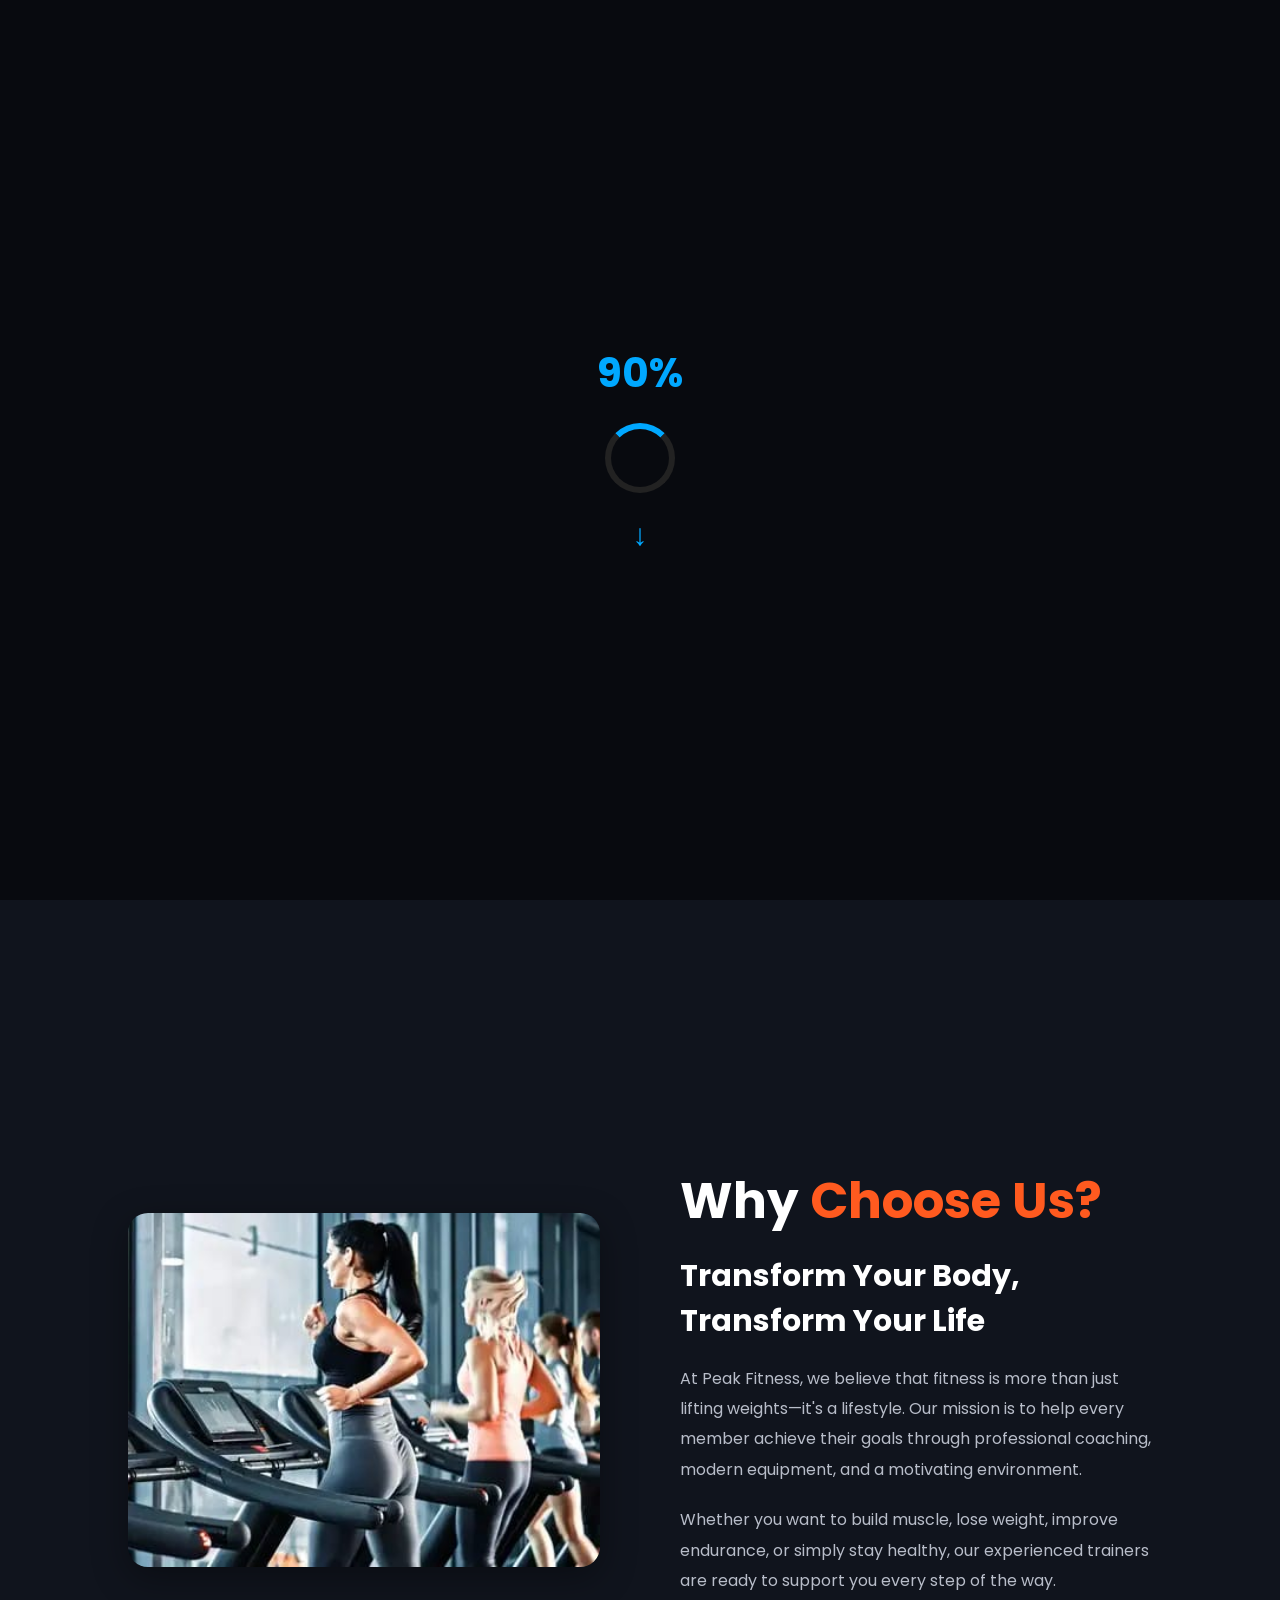
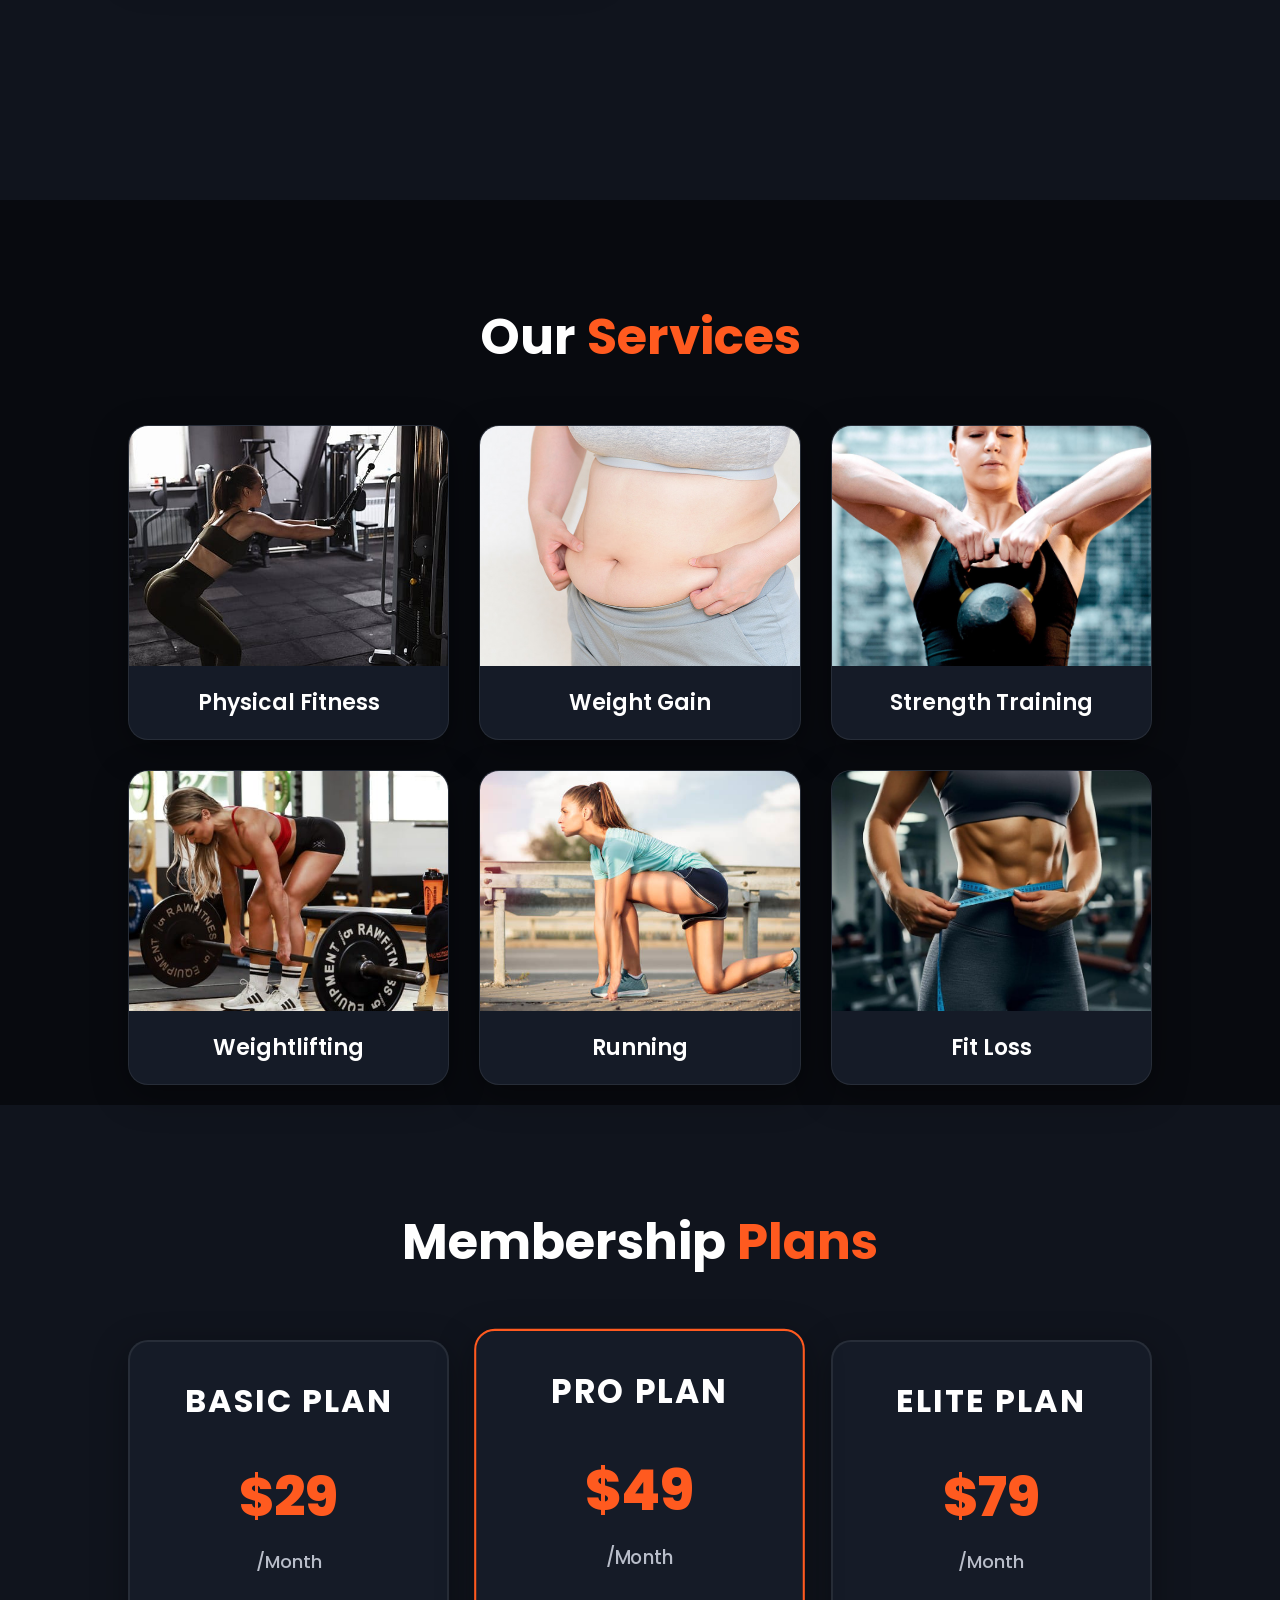
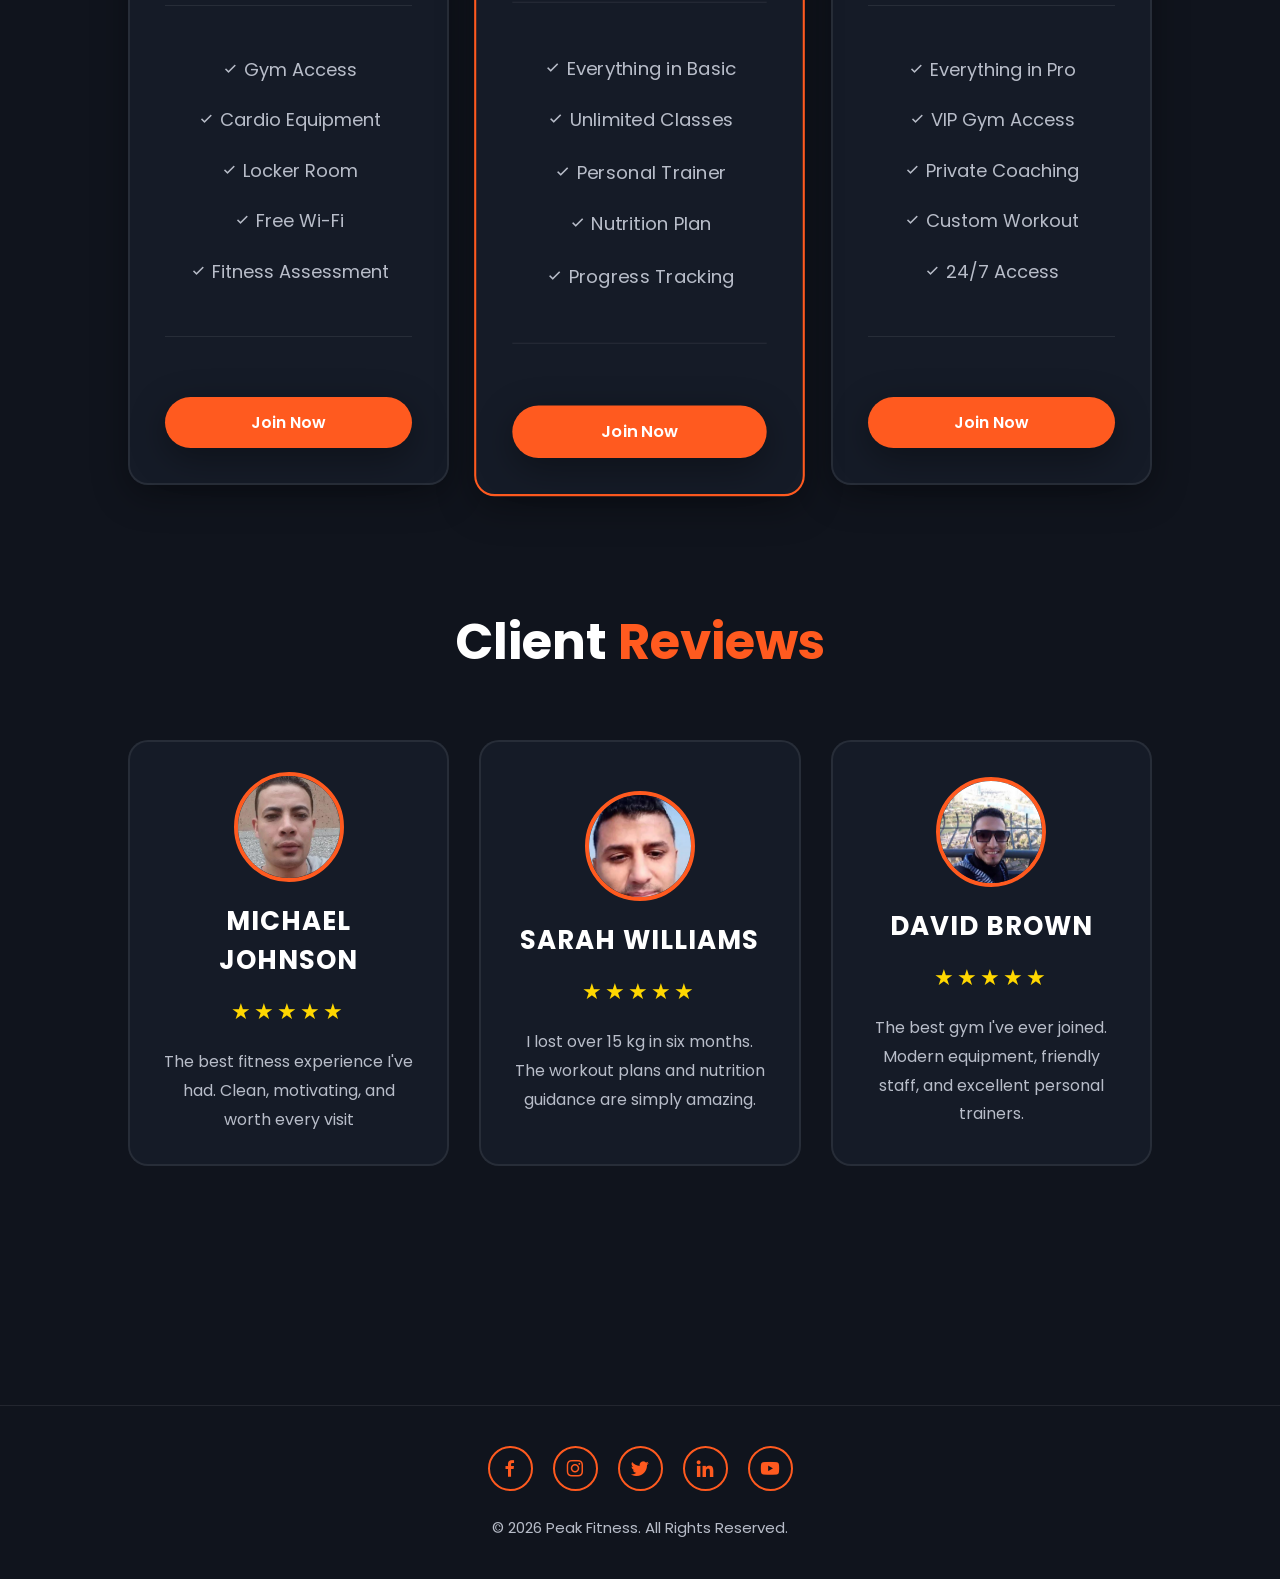
<file: index.html>
<!DOCTYPE html>
<html lang="en" dir="ltr">
<head>
    <meta charset="UTF-8">
    <meta name="viewport" content="width=device-width, initial-scale=1.0">

    <link href='https://unpkg.com/boxicons@2.1.4/css/boxicons.min.css' rel='stylesheet'>

    <title>Peak Fitness</title>

    <link rel="stylesheet" href="style.css">
</head>

<body>
    <body>
<div class="loader">
    <div class="loader-number">0%</div>

    <div class="loader-circle"></div>

    <div class="loader-arrow">↓</div>
</div>

<header>

    <div class='bx bx-menu' id="menu-icon"></div>

    <a href="#home" class="logo">
        Peak <span>Fitness</span>
    </a>

    <ul class="navbar">
        <li><a href="#home">Home</a></li>
        <li><a href="#about">About</a></li>
        <li><a href="#services">Services</a></li>
        <li><a href="#plans">Plans</a></li>
        <li><a href="#reviews">Reviews</a></li>
    </ul>

    <div class="top-btn">
        <a href="join.html" class="nav-btn">Join Us</a>
    </div>

</header>


<section class="home" id="home">

    <div class="home-content">

        <h3>Build Your</h3>

        <h1>Dream Physique</h1>

        <h3>
            <span class="multiple-text">
                Stronger Every Day
            </span>
        </h3>

        <p>
            Push your limits, transform your body, and become the strongest version of yourself.
            Train harder, stay focused, and achieve the body you always dreamed of.
        </p>

        <a href="join.html" class="btn">Join Now</a>

    </div>


    <div class="home-img">
        <img src="images/hero.png" alt="Gym Image">
    </div>


</section>

<section class="about" id="about">

    <div class="about-img">
        <img src="images/about.png" alt="About Image">
    </div>

    <div class="about-text">

        <h2>Why <span>Choose Us?</span></h2>

        <h3>Transform Your Body, Transform Your Life</h3>

        <p>
            At Peak Fitness, we believe that fitness is more than just lifting weights—it's a lifestyle. Our mission is to help every member achieve their goals through professional coaching, modern equipment, and a motivating environment.
        </p>

        <p>
            Whether you want to build muscle, lose weight, improve endurance, or simply stay healthy, our experienced trainers are ready to support you every step of the way.
        </p>


    </div>

</section>

<section class="services" id="services">

<h2 class="heading">
    Our <span>Services</span>
</h2>


<div class="services-content">


<div class="row">
    <img src="images/fitness.jpg" alt="Physical Fitness">
    <h4>Physical Fitness</h4>
</div>


<div class="row">
    <img src="images/weight.jpg" alt="Weight Gain">
    <h4>Weight Gain</h4>
</div>


<div class="row">
    <img src="images/strength.jpg" alt="Strength Training">
    <h4>Strength Training</h4>
</div>


<div class="row">
    <img src="images/Weightlifting.png" alt="Weightlifting">
    <h4>Weightlifting</h4>
</div>


<div class="row">
    <img src="images/running.jpg" alt="Running">
    <h4>Running</h4>
</div>

<div class="row">
    <img src="images/fitloss.jpg" alt="Fit Loss">
    <h4>Fit Loss</h4>
</div>
</div>

</section>
<section class="plans" id="plans">

    <h2 class="heading">
        Membership <span>Plans</span>
    </h2>

    <div class="plans-content">

        <!-- Basic -->
        <div class="plan-card">

            <h3>Basic Plan</h3>

            <div class="price">$29 <span>/Month</span></div>

            <ul>
                <li><i class='bx bx-check'></i> Gym Access</li>
                <li><i class='bx bx-check'></i> Cardio Equipment</li>
                <li><i class='bx bx-check'></i> Locker Room</li>
                <li><i class='bx bx-check'></i> Free Wi-Fi</li>
                <li><i class='bx bx-check'></i> Fitness Assessment</li>
            </ul>

            <a href="join.html" class="btn">Join Now</a>

        </div>

        <!-- Pro -->
        <div class="plan-card active">

            <h3>Pro Plan</h3>

            <div class="price">$49 <span>/Month</span></div>

            <ul>
                <li><i class='bx bx-check'></i> Everything in Basic</li>
                <li><i class='bx bx-check'></i> Unlimited Classes</li>
                <li><i class='bx bx-check'></i> Personal Trainer</li>
                <li><i class='bx bx-check'></i> Nutrition Plan</li>
                <li><i class='bx bx-check'></i> Progress Tracking</li>
            </ul>

            <a href="join.html" class="btn">Join Now</a>

        </div>

        <!-- Elite -->
        <div class="plan-card">

            <h3>Elite Plan</h3>

            <div class="price">$79 <span>/Month</span></div>

            <ul>
                <li><i class='bx bx-check'></i> Everything in Pro</li>
                <li><i class='bx bx-check'></i> VIP Gym Access</li>
                <li><i class='bx bx-check'></i> Private Coaching</li>
                <li><i class='bx bx-check'></i> Custom Workout</li>
                <li><i class='bx bx-check'></i> 24/7 Access</li>
            </ul>

            <a href="join.html" class="btn">Join Now</a>

        </div>

    </div>

</section>
    <section class="reviews" id="reviews">

    <h2 class="heading">
        Client <span>Reviews</span>
    </h2>

    <div class="reviews-content">

        <div class="review-card">
            <img src="images/client1.jpg" alt="Client">
            <h3>Michael Johnson</h3>

            <div class="stars">
                ★★★★★
            </div>

            <p>
                The best fitness experience I've had. Clean, motivating, and worth every visit
            </p>
        </div>

        <div class="review-card">
            <img src="images/client2.jpg" alt="Client">
            <h3>Sarah Williams</h3>

            <div class="stars">
                ★★★★★
            </div>

            <p>
                I lost over 15 kg in six months. The workout plans and nutrition guidance are simply amazing.
            </p>
        </div>

        <div class="review-card">
            <img src="images/client3.jpg" alt="Client">
            <h3>David Brown</h3>

            <div class="stars">
                ★★★★★
            </div>

            <p>
                The best gym I've ever joined. Modern equipment, friendly staff, and excellent personal trainers.
            </p>
        </div>

    </div>

</section>
<footer class="footer">

    <div class="social-icons">

        <a href="#"><i class='bx bxl-facebook'></i></a>

        <a href="#"><i class='bx bxl-instagram'></i></a>

        <a href="#"><i class='bx bxl-twitter'></i></a>

        <a href="#"><i class='bx bxl-linkedin'></i></a>

        <a href="#"><i class='bx bxl-youtube'></i></a>

    </div>

    <p>
        © 2026 Peak Fitness. All Rights Reserved.
    </p>

</footer>
<script src="script.js"></script>

</body>
</html>
</file>
<file: style.css>
/*====================================
            Google Font
====================================*/
@import url('https://fonts.googleapis.com/css2?family=Poppins:wght@300;400;500;600;700;800&display=swap');

/*====================================
              Reset
====================================*/
*{
    margin: 0;
    padding: 0;
    box-sizing: border-box;
    text-decoration: none;
    list-style: none;
    border: none;
    outline: none;
    scroll-behavior: smooth;
    font-family: "Poppins", sans-serif;
}

/*====================================
            CSS Variables
====================================*/
:root{
    --bg-color: #080A0F;
    --second-bg-color: #10141D;
    --card-bg: #151B27;

    --main-color: #FF5A1F;
    --main-hover: #FF7A45;

    --text-color: #FFFFFF;
    --text-secondary: #B8BDC9;

    --border-color: rgba(255,255,255,.08);

    --shadow:
    0 10px 35px rgba(0,0,0,.35);

    --transition: .3s ease;
}

/*====================================
            Global Style
====================================*/
html{
    font-size: 62.5%;
    overflow-x: hidden;
}

body{
    background: var(--bg-color);
    color: var(--text-color);
    overflow-x: hidden;
}

section{
    min-height: 100vh;
    padding: 10rem 10% 2rem;
}

img{
    width: 100%;
    display: block;
}

span{
    color: var(--main-color);
}

.heading{
    text-align: center;
    font-size: 5rem;
    margin-bottom: 5rem;
}

.btn{
    display: inline-block;
    padding: 1.3rem 3.5rem;
    background: var(--main-color);
    color: var(--text-color);
    border-radius: 5rem;
    font-size: 1.6rem;
    font-weight: 600;
    transition: var(--transition);
    cursor: pointer;
    box-shadow: var(--shadow);
}

.btn:hover{
    background: var(--main-hover);
    transform: translateY(-5px);
}/*====================================
              Header
====================================*/
header{
    position: fixed;
    top: 0;
    left: 0;
    width: 100%;
    padding: 2rem 10%;
    background: rgba(8, 10, 15, .9);
    backdrop-filter: blur(10px);
    display: flex;
    justify-content: space-between;
    align-items: center;
    z-index: 1000;
    transition: var(--transition);
    border-bottom: 1px solid var(--border-color);
}

/*====================================
               Logo
====================================*/
.logo{
    font-size: 3rem;
    font-weight: 700;
    color: var(--text-color);
    cursor: pointer;
    transition: var(--transition);
}

.logo:hover{
    transform: scale(1.05);
}

/*====================================
             Navigation
====================================*/
.navbar{
    display: flex;
    align-items: center;
    gap: 3.5rem;
}

.navbar a{
    color: var(--text-color);
    font-size: 1.7rem;
    font-weight: 500;
    transition: var(--transition);
    position: relative;
}

.navbar a::after{
    content: "";
    position: absolute;
    left: 0;
    bottom: -6px;
    width: 0;
    height: 2px;
    background: var(--main-color);
    transition: var(--transition);
}

.navbar a:hover{
    color: var(--main-color);
}

.navbar a:hover::after{
    width: 100%;
}

/*====================================
             Join Button
====================================*/
.nav-btn{
    display: inline-block;
    padding: 1rem 2.8rem;
    background: var(--main-color);
    color: var(--text-color);
    border-radius: 5rem;
    font-size: 1.5rem;
    font-weight: 600;
    transition: var(--transition);
}

.nav-btn:hover{
    background: var(--main-hover);
    transform: translateY(-3px);
}

/*====================================
             Menu Icon
====================================*/
#menu-icon{
    font-size: 3.5rem;
    color: var(--text-color);
    cursor: pointer;
    display: none;
}/*====================================
            Home Section
====================================*/
.home{
    display: grid;
    grid-template-columns: repeat(2, 1fr);
    align-items: center;
    gap: 8rem;
}

.home-content h3{
    font-size: 3rem;
    font-weight: 600;
    margin-bottom: 1rem;
}

.home-content h1{
    font-size: 7rem;
    font-weight: 700;
    line-height: 1.1;
    margin-bottom: 2rem;
}

.home-content p{
    font-size: 1.6rem;
    color: var(--text-secondary);
    line-height: 1.8;
    margin: 2rem 0 3rem;
    max-width: 600px;
}

.multiple-text{
    color: var(--main-color);
    font-weight: 700;
}

.home-img{
    display: flex;
    justify-content: center;
    align-items: center;
}

.home-img img{
    max-width: 100%;
    width: 550px;
    filter: drop-shadow(0 0 30px rgba(255,90,31,.3));
    animation: floatImage 4s ease-in-out infinite;
}

/*====================================
            Animation
====================================*/
@keyframes floatImage{

    0%{
        transform: translateY(0);
    }

    50%{
        transform: translateY(-20px);
    }

    100%{
        transform: translateY(0);
    }

}/*====================================
            About Section
====================================*/

.about{
    display: grid;
    grid-template-columns: repeat(2, 1fr);
    align-items: center;
    gap: 8rem;
    background: var(--second-bg-color);
}

.about-img{
    display: flex;
    justify-content: center;
    align-items: center;
}

.about-img img{
    width: 100%;
    max-width: 500px;
    border-radius: 2rem;
    transition: var(--transition);
    box-shadow: var(--shadow);
}

.about-img img:hover{
    transform: scale(1.03);
}

.about-text h2{
    font-size: 5rem;
    margin-bottom: 1.5rem;
}

.about-text h3{
    font-size: 3rem;
    margin-bottom: 2rem;
}

.about-text p{
    font-size: 1.6rem;
    color: var(--text-secondary);
    line-height: 1.9;
    margin-bottom: 2rem;
}/*====================================
          Services Section
====================================*/

.services{
    background: var(--bg-color);
}

.services-content{
    display: grid;
    grid-template-columns: repeat(auto-fit, minmax(280px,1fr));
    gap: 3rem;
}

.row{
    background: var(--card-bg);
    border: 1px solid var(--border-color);
    border-radius: 2rem;
    overflow: hidden;
    cursor: pointer;
    transition: var(--transition);
    box-shadow: var(--shadow);
}

.row img{
    width: 100%;
    height: 240px;
    object-fit: cover;
    transition: .5s ease;
}

.row h4{
    font-size: 2.2rem;
    text-align: center;
    padding: 2rem;
    font-weight: 600;
}

.row:hover{
    transform: translateY(-10px);
    border-color: var(--main-color);
}

.row:hover img{
    transform: scale(1.08);
}
/*====================================
            Plans Section
====================================*/

.plans{
    background: var(--second-bg-color);
}

.plans-content{
    display: grid;
    grid-template-columns: repeat(3, 1fr);
    gap: 3rem;
    margin-top: 6rem;
}

.plan-card{
    background: var(--card-bg);
    border: 2px solid var(--border-color);
    border-radius: 2rem;
    text-align: center;
    padding: 3.5rem;
    transition: .4s ease;
    box-shadow: var(--shadow);
}

.plan-card:hover{
    transform: translateY(-12px);
    border-color: var(--main-color);
}

.plan-card h3{
    font-size: 3.2rem;
    font-weight: 700;
    text-transform: uppercase;
    letter-spacing: 2px;
    margin-bottom: 3rem;
    color: var(--text-color);
}

.price{
    font-size: 5.5rem;
    font-weight: 800;
    color: var(--main-color);
    margin-bottom: 3rem;
}

.price span{
    display: block;
    margin-top: 1rem;
    font-size: 1.8rem;
    font-weight: 500;
    color: var(--text-secondary);
}

.plan-card ul{
    margin: 3rem 0;
    padding: 3rem 0;
    border-top: 1px solid var(--border-color);
    border-bottom: 1px solid var(--border-color);
}

.plan-card ul li{
    font-size: 1.8rem;
    color: var(--text-secondary);
    margin: 1.8rem 0;
    line-height: 1.8;
}

.plan-card .btn{
    width: 100%;
    margin-top: 3rem;
}

.plan-card.active{
    border-color: var(--main-color);
    transform: scale(1.03);
}

.plan-card.active:hover{
    transform: scale(1.03) translateY(-12px);
}

/*=========== Responsive ===========*/

@media (max-width:991px){

    .plans-content{
        grid-template-columns: repeat(2,1fr);
    }

}

@media (max-width:768px){

    .plans-content{
        grid-template-columns: 1fr;
    }

}/*====================================
            Reviews Section
====================================*/

.reviews{
    background: var(--second-bg-color);
}

.reviews-content{
    display: grid;
    grid-template-columns: repeat(3, 1fr);
    gap: 3rem;
    margin-top: 6rem;
}

.review-card{
    background: var(--card-bg);
    border: 2px solid var(--border-color);
    border-radius: 2rem;
    padding: 3rem;
    text-align: center;
    min-height: 420px;
    display: flex;
    flex-direction: column;
    justify-content: center;
    transition: .4s ease;
}

.review-card:hover{
    transform: translateY(-10px);
    border-color: var(--main-color);
}

.review-card img{
    width: 110px;
    height: 110px;
    object-fit: cover;
    border-radius: 50%;
    margin: 0 auto 2rem;
    border: 4px solid var(--main-color);
}

.review-card h3{
    font-size: 2.6rem;
    text-transform: uppercase;
    letter-spacing: 1px;
    margin-bottom: 1.5rem;
}

.stars{
    font-size: 2.2rem;
    letter-spacing: .3rem;
    color: #FFD700;
    margin-bottom: 2rem;
}

.review-card p{
    font-size: 1.6rem;
    line-height: 1.8;
    color: var(--text-secondary);
}


/*==============================
        Reviews Responsive
==============================*/

@media(max-width:991px){

    .reviews-content{
        grid-template-columns: repeat(2,1fr);
    }

}


@media(max-width:768px){

    .reviews-content{
        grid-template-columns: 1fr;
    }

    .review-card{
        min-height: auto;
    }

}/*====================================
            Footer Section
====================================*/

.footer{
    background: var(--second-bg-color);
    padding: 4rem 10%;
    text-align: center;
    border-top: 1px solid var(--border-color);
}

.social-icons{
    display: flex;
    justify-content: center;
    align-items: center;
    gap: 2rem;
    margin-bottom: 2.5rem;
}

.social-icons a{
    width: 45px;
    height: 45px;
    display: flex;
    justify-content: center;
    align-items: center;
    border: 2px solid var(--main-color);
    border-radius: 50%;
    font-size: 2.2rem;
    color: var(--main-color);
    transition: .4s ease;
}

.social-icons a:hover{
    background: var(--main-color);
    color: var(--bg-color);
    transform: translateY(-8px);
}

.footer p{
    font-size: 1.5rem;
    color: var(--text-secondary);
}

    .loader{
    position:fixed;
    top:0;
    left:0;
    width:100%;
    height:100vh;
    background:#080A0F;
    display:flex;
    flex-direction:column;
    justify-content:center;
    align-items:center;
    gap:20px;
    z-index:9999;
}

.loader-number{
    font-size:4rem;
    color:#00A8FF;
    font-weight:700;
}

.loader-circle{
    width:70px;
    height:70px;
    border:6px solid #222;
    border-top-color:#00A8FF;
    border-radius:50%;
    animation:rotate 1s linear infinite;
}

.loader-arrow{
    font-size:3rem;
    color:#00A8FF;
    animation:moveArrow .8s infinite;
}


@keyframes rotate{

    from{
        transform:rotate(0deg);
    }

    to{
        transform:rotate(360deg);
    }

}


@keyframes moveArrow{

    50%{
        transform:translateY(10px);
    }

}
</file>
